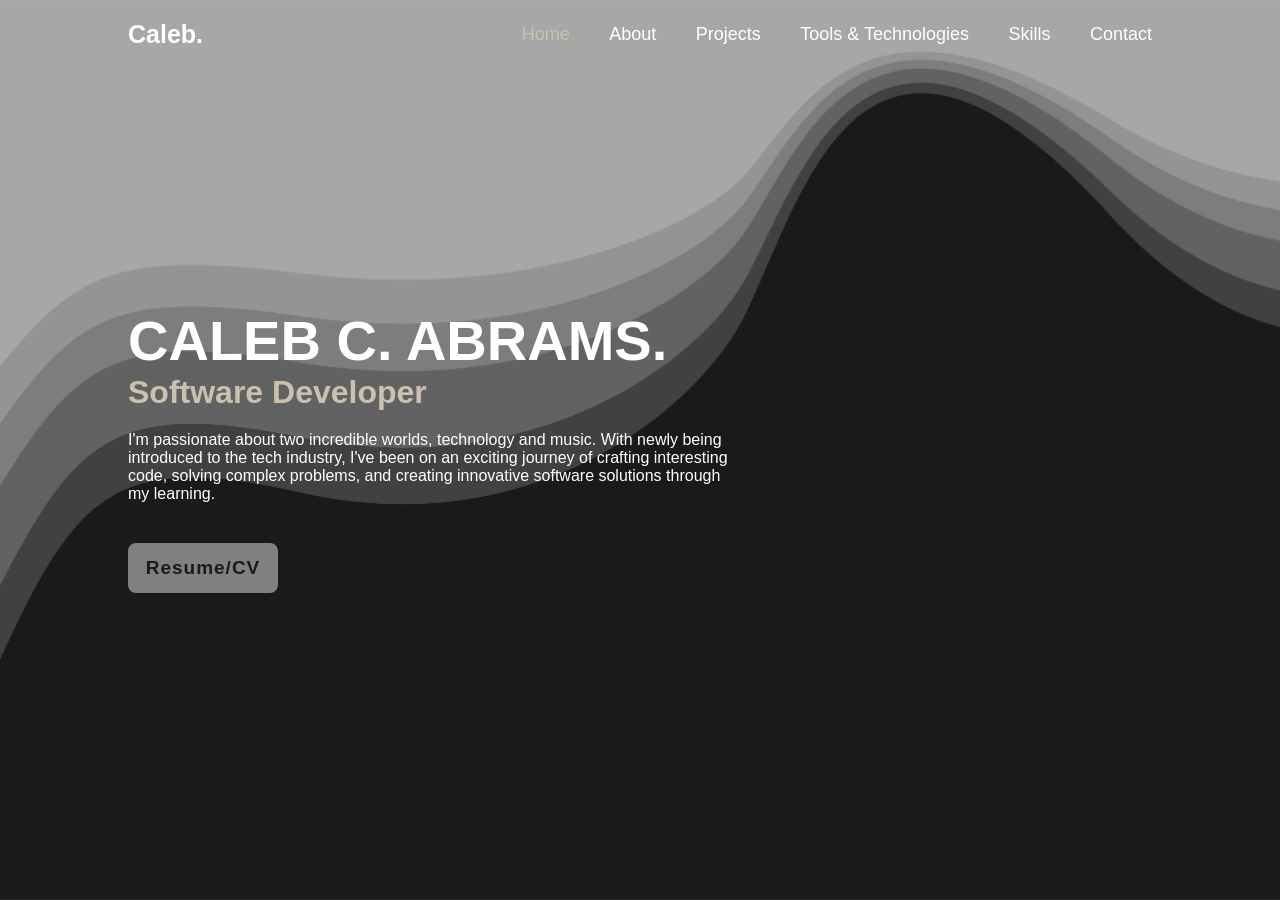
<file: index.html>
<!doctype html>
<html lang="en">
  <head>
    <meta charset="UTF-8" />
    <meta http-equiv="X-UA-Compatible" content="IE-edge" />
    <meta name="viewport" content="width=device-width, initial-scale=1.0" />
    <title>Caleb C. Abrams Personal Portfolio</title>
    <link rel="stylesheet" href="styles.css" />
  </head>
  <body>
    <header class="header">
      <a href="#" class="name-logo">Caleb.</a>
      <nav class="navbar">
        <a href="" class="active">Home</a>
        <a href="./about.html">About</a>
        <a href="./projects.html">Projects</a>
        <a href="./tools-and-technologies.html">Tools & Technologies</a>
        <a href="./skills.html">Skills</a>
        <a href="./contact.html">Contact</a>
      </nav>
    </header>
    <div class="home">
      <div class="home-info">
        <h1>CALEB C. ABRAMS.</h1>
        <h3>Software Developer</h3>
        <p>
          I'm passionate about two incredible worlds, technology and music. With
          newly being introduced to the tech industry, I've been on an exciting
          journey of crafting interesting code, solving complex problems, and
          creating innovative software solutions through my learning.
        </p>
        <div class="btn-box">
          <a
            href="./resume/caleb_abrams_resume.pdf"
            download="caleb_abrams_resume"
            >Resume/CV</a
          >
        </div>
      </div>
    </div>
  </body>
</html>
</file>
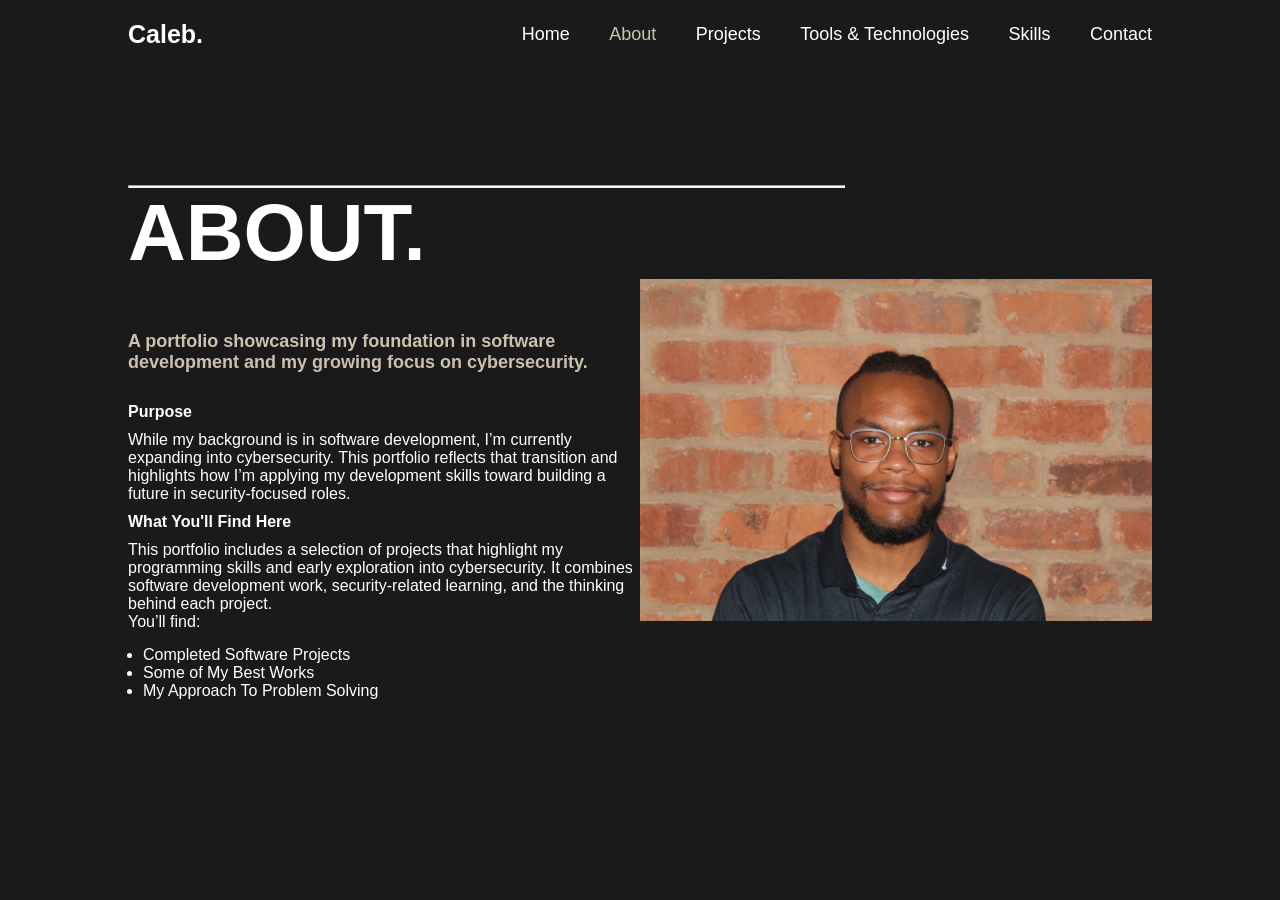
<file: about.html>
<!doctype html>
<html lang="en">
  <head>
    <meta charset="UTF-8" />
    <meta http-equiv="X-UA-Compatible" content="IE-edge" />
    <meta name="viewport" content="width=device-width, initial-scale=1.0" />
    <title>Caleb Abrams Personal Portfolio</title>
    <link rel="stylesheet" href="styles.css" />
  </head>
  <body>
    <header class="header">
      <a href="./index.html" class="name-logo">Caleb.</a>
      <nav class="navbar">
        <a href="./index.html">Home</a>
        <a href="" class="active">About</a>
        <a href="./projects.html">Projects</a>
        <a href="./tools-and-technologies.html">Tools & Technologies</a>
        <a href="./skills.html">Skills</a>
        <a href="./contact.html">Contact</a>
      </nav>
    </header>
    <div class="about">
      <img src="./img/Caleb_Abrams.JPG" alt="A headshot picture of Caleb Abrams" class="about-img" />
      <div class="about-info">
        <hr />
        <h1>ABOUT.</h1>
        <h3>
          A portfolio showcasing my foundation in software development and my
          growing focus on cybersecurity.
        </h3>
        <h4>Purpose</h4>
        <p>
          While my background is in software development, I’m currently
          expanding into cybersecurity. This portfolio reflects that transition
          and highlights how I’m applying my development skills toward building
          a future in security-focused roles.
        </p>
        <h4>What You'll Find Here</h4>
        <p>
          This portfolio includes a selection of projects that highlight my
          programming skills and early exploration into cybersecurity. It
          combines software development work, security-related learning, and the
          thinking behind each project.
        </p>
        <p>You’ll find:</p>
        <div class="activities">
          <ul>
            <li>Completed Software Projects</li>
            <li>Some of My Best Works</li>
            <li>My Approach To Problem Solving</li>
          </ul>
        </div>
      </div>
    </div>
  </body>
</html>
</file>
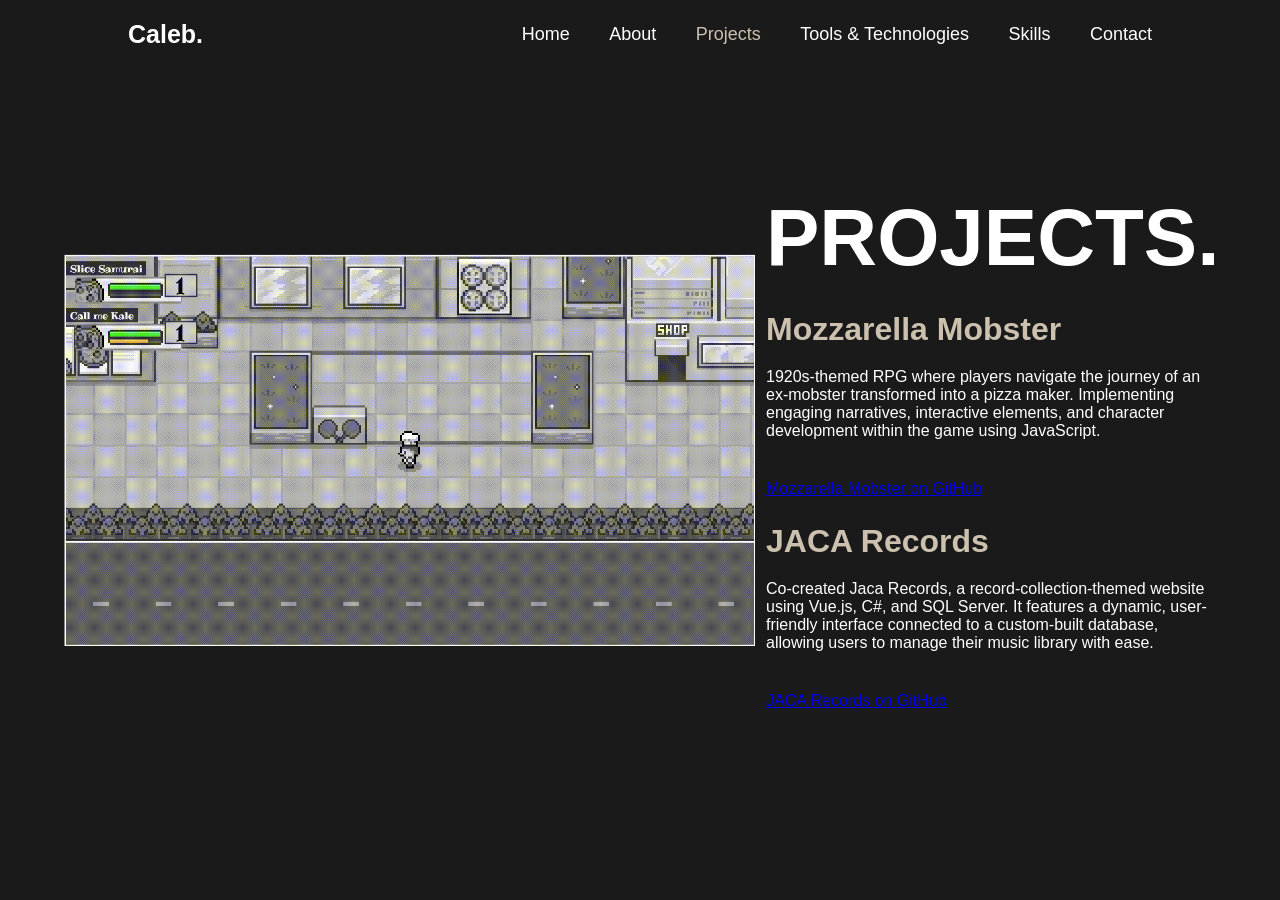
<file: projects.html>
<!doctype html>
<html lang="en">
  <head>
    <meta charset="UTF-8" />
    <meta http-equiv="X-UA-Compatible" content="IE-edge" />
    <meta name="viewport" content="width=device-width, initial-scale=1.0" />
    <title>Caleb Abrams Personal Portfolio</title>
    <link rel="stylesheet" href="styles.css" />
  </head>
  <body>
    <header class="header">
      <a href="./index.html" class="name-logo">Caleb.</a>
      <nav class="navbar">
        <a href="./index.html">Home</a>
        <a href="./about.html">About</a>
        <a href="" class="active">Projects</a>
        <a href="./tools-and-technologies.html">Tools & Technologies</a>
        <a href="./Skills.html">Skills</a>
        <a href="./contact.html">Contact</a>
      </nav>
    </header>
    <div class="projects">
      <img src="./img/short-mozz-gif.gif" alt="A preview GIF of the Mozzarella Mobster RPG game " class="projects-img">
      <div class="projects-info">
        <h1>PROJECTS.</h1>
        <h3>Mozzarella Mobster</h3>
        <p>
          1920s-themed RPG where players navigate the journey of an ex-mobster
          transformed into a pizza maker. Implementing engaging narratives,
          interactive elements, and character development within the game using
          JavaScript.
        </p>
        <a
          href="https://github.com/uknowgit882/Mozzarella-Mobster.git"
          target="_blank"
          >Mozzarella Mobster on GitHub</a
        >
        <h3>JACA Records</h3>
        <p>
          Co-created Jaca Records, a record-collection-themed website using
          Vue.js, C#, and SQL Server. It features a dynamic, user-friendly
          interface connected to a custom-built database, allowing users to
          manage their music library with ease.
        </p>
        <a
          href="https://github.com/uknowgit882/jaca-records-code.git"
          target="_blank"
          >JACA Records on GitHub</a
        >
      </div>
    </div>
  </body>
</html>
</file>
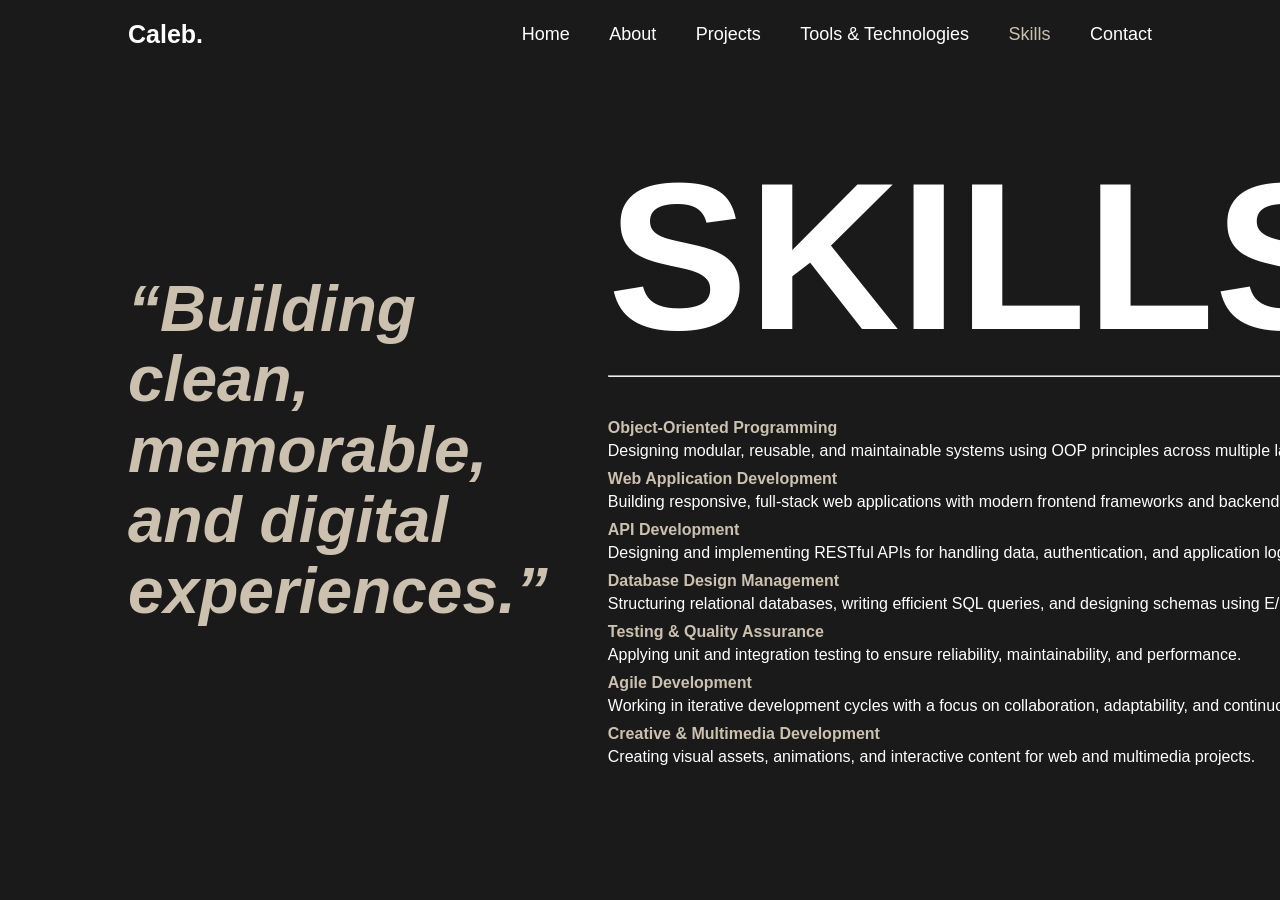
<file: skills.html>
<!doctype html>
<html lang="en">
  <head>
    <meta charset="UTF-8" />
    <meta http-equiv="X-UA-Compatible" content="IE-edge" />
    <meta name="viewport" content="width=device-width, initial-scale=1.0" />
    <title>Caleb Abrams Personal Portfolio</title>
    <link rel="stylesheet" href="styles.css" />
  </head>
  <body>
    <header class="header">
      <a href="./index.html" class="name-logo">Caleb.</a>
      <nav class="navbar">
        <a href="./index.html">Home</a>
        <a href="./about.html">About</a>
        <a href="./projects.html">Projects</a>
        <a href="./tools-and-technologies.html">Tools & Technologies</a>
        <a href="" class="active">Skills</a>
        <a href="./contact.html">Contact</a>
      </nav>
    </header>
    <div class="skills">
      <div class="skills-quote">
        <blockquote>
          <em>“Building clean, memorable, and digital experiences.”</em>
        </blockquote>
      </div>
      <div class="skills-info">
        <h1>SKILLS.</h1>
        <hr />
        <div class="skills-section">
          <div class="skills-list">
            <h3>Object-Oriented Programming</h3>
            <div class="skills-detail">
              <p>
                Designing modular, reusable, and maintainable systems using OOP
                principles across multiple languages.
              </p>
            </div>
          </div>
          <div class="skills-list">
            <h3>Web Application Development</h3>
            <div class="skills-detail">
              <p>
                Building responsive, full-stack web applications with modern
                frontend frameworks and backend APIs.
              </p>
            </div>
          </div>
          <div class="skills-list">
            <h3>API Development</h3>
            <div class="skills-detail">
              <p>
                Designing and implementing RESTful APIs for handling data,
                authentication, and application logic.
              </p>
            </div>
          </div>
          <div class="skills-list">
            <h3>Database Design Management</h3>
            <div class="skills-detail">
              <p>
                Structuring relational databases, writing efficient SQL queries,
                and designing schemas using E/R diagrams.
              </p>
            </div>
          </div>
          <div class="skills-list">
            <h3>Testing & Quality Assurance</h3>
            <div class="skills-detail">
              <p>
                Applying unit and integration testing to ensure reliability,
                maintainability, and performance.
              </p>
            </div>
          </div>
          <div class="skills-list">
            <h3>Agile Development</h3>
            <div class="skills-detail">
              <p>
                Working in iterative development cycles with a focus on
                collaboration, adaptability, and continuous improvement.
              </p>
            </div>
          </div>
          <div class="skills-list">
            <h3>Creative & Multimedia Development</h3>
            <div class="skills-detail">
              <p>
                Creating visual assets, animations, and interactive content for
                web and multimedia projects.
              </p>
            </div>
          </div>
        </div>
      </div>
    </div>
  </body>
</html>
</file>
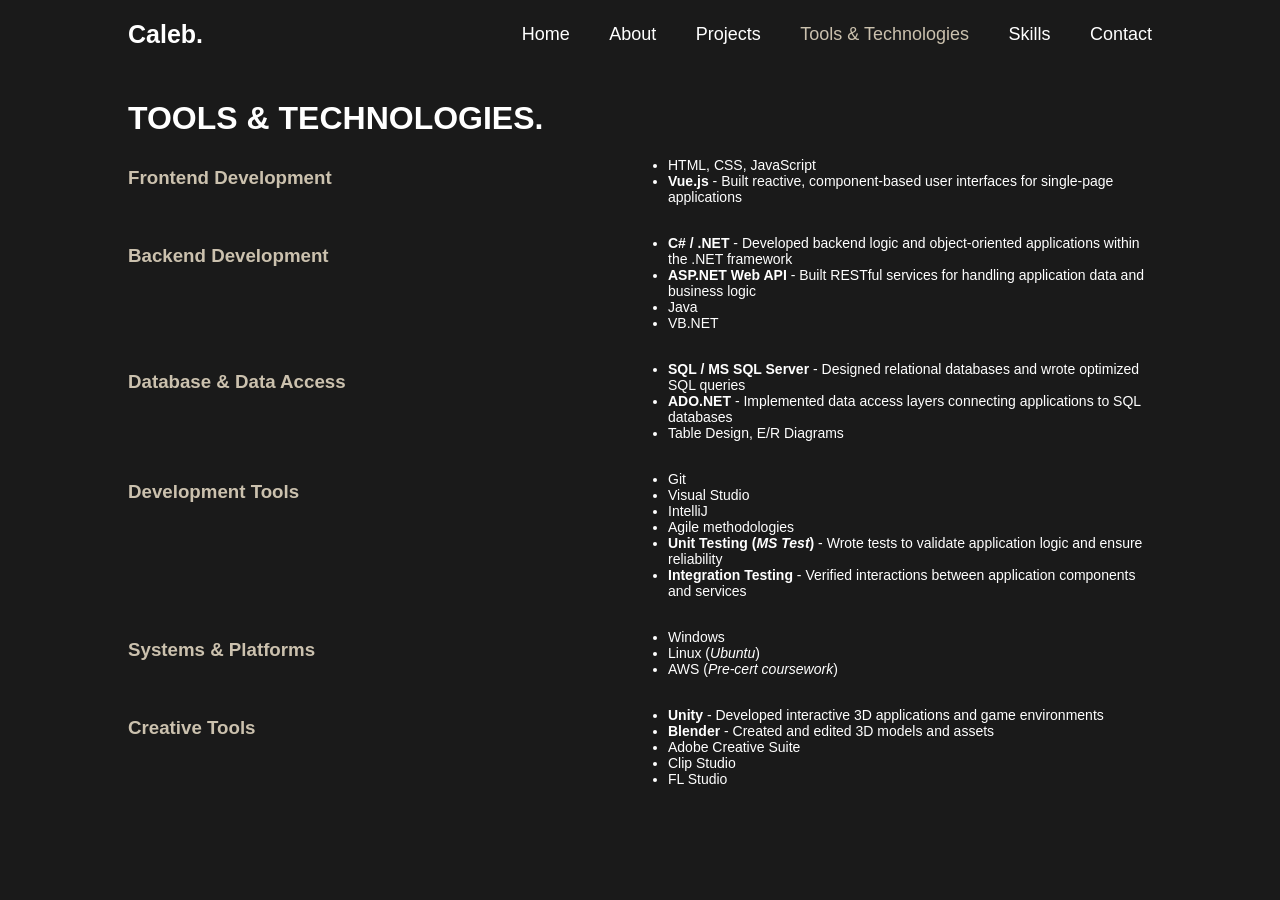
<file: tools-and-technologies.html>
<!doctype html>
<html lang="en">
  <head>
    <meta charset="UTF-8" />
    <meta http-equiv="X-UA-Compatible" content="IE-edge" />
    <meta name="viewport" content="width=device-width, initial-scale=1.0" />
    <title>Caleb Abrams Personal Portfolio</title>
    <link rel="stylesheet" href="styles.css" />
  </head>
  <body>
    <header class="header">
      <a href="./index.html" class="name-logo">Caleb.</a>
      <nav class="navbar">
        <a href="./index.html">Home</a>
        <a href="./about.html">About</a>
        <a href="./projects.html">Projects</a>
        <a href="" class="active">Tools & Technologies</a>
        <a href="./skills.html">Skills</a>
        <a href="./contact.html">Contact</a>
      </nav>
    </header>
    <div class="tools-and-tech">
      <div class="tools-and-tech-info">
        <h1>TOOLS & TECHNOLOGIES.</h1>
        <h3>Frontend Development</h3>
        <div class="tools-list">
          <ul>
            <li>HTML, CSS, JavaScript</li>
            <li><strong>Vue.js</strong> - Built reactive, component-based user interfaces for single-page applications</li>
          </ul>
        </div>
        <h3>Backend Development</h3>
        <div class="tools-list">
          <ul>
            <li><strong>C# / .NET</strong> - Developed backend logic and object-oriented applications within the .NET framework</li>
            <li><strong>ASP.NET Web API</strong> - Built RESTful services for handling application data and business logic</li>
            <li>Java</li>
            <li>VB.NET</li>
          </ul>
        </div>
        <h3>Database & Data Access</h3>
        <div class="tools-list">
          <ul>
            <li><strong>SQL / MS SQL Server</strong> - Designed relational databases and wrote optimized SQL queries</li>
            <li><strong>ADO.NET</strong> - Implemented data access layers connecting applications to SQL databases</li>
            <li>Table Design, E/R Diagrams</li>
          </ul>
        </div>
        <h3>Development Tools</h3>
        <div class="tools-list">
          <ul>
            <li>Git</li>
            <li>Visual Studio</li>
            <li>IntelliJ</li>
            <li>Agile methodologies</li>
            <li><strong>Unit Testing (<em>MS Test</em>)</strong> - Wrote tests to validate application logic and ensure reliability</li>
            <li><strong>Integration Testing</strong> - Verified interactions between application components and services</li>
          </ul>
        </div>
        <h3>Systems & Platforms</h3>
        <div class="tools-list">
          <ul>
            <li>Windows</li>
            <li>Linux (<em>Ubuntu</em>)</li>
            <li>AWS (<em>Pre-cert coursework</em>)</li>
          </ul>
        </div>
        <h3>Creative Tools</h3>
        <div class="tools-list">
          <ul>
            <li><strong>Unity</strong> - Developed interactive 3D applications and game environments</li>
            <li><strong>Blender</strong> - Created and edited 3D models and assets</li>
            <li>Adobe Creative Suite</li>
            <li>Clip Studio</li>
            <li>FL Studio</li>
          </ul>
        </div>
      </div>
    </div>
  </body>
</html>
</file>
<file: styles.css>
* {
  margin: 0;
  padding: 0;
  box-sizing: border-box;
  font-family: "Montserrat", sans-serif;
}

body {
  background: #1a1a1a;
  color: white;
}

hr {
  margin-bottom: 23px;
}

/* HEADER & NAVBAR */
.header {
  position: fixed;
  top: 0;
  left: 0;
  width: 100%;
  padding: 20px 10%;
  display: flex;
  justify-content: space-between;
  align-items: center;
  background: transparent;
  z-index: 100;
}

.name-logo {
  font-size: 25px;
  font-weight: 600;
  color: white;
  text-decoration: none;
}

.navbar a {
  font-size: 18px;
  font-weight: 500;
  color: white;
  text-decoration: none;
  margin-left: 35px;
  transition: 0.3s;
}

.navbar a:hover,
.navbar a.active {
  color: #cbc1ae;
}

/* BASE SECTIONS */
.home,
.about,
.projects,
.contact {
  display: flex;
  align-items: center;
  height: 100vh;
}

.home,
.about,
.contact {
  padding: 0 10%;
}

.about {
  flex-direction: row-reverse;
}

.projects {
  padding: 0 5%;
  justify-content: flex-end;
}

.tools-and-tech {
  min-height: 100vh;
  padding: 100px 10% 50px;
}

.skills {
  display: grid;
  grid-template-columns: 1fr 1.2fr;
  gap: 60px;
  min-height: 100vh;
  padding: 72px 10%;
  align-items: center;
}

.skills-quote {
  display: flex;
  align-items: center;
}

.skills-quote blockquote {
  font-size: clamp(2rem, 5vw, 5rem);
  font-weight: 700;
  line-height: 1.1;
  color: #cbc1ae;
  max-width: 500px;
}

/* IMAGES & BACKGROUNDS */
.home {
  background: url("./img/dr15.jpg") no-repeat center / cover;
}

.about-img {
  width: 50%;
}

.projects-img {
  width: 60%;
}

.contact {
  background: url("./img/vecteezy_black-and-white-gradient-grain-background-vintage-noise-loop_37267523.gif")
    no-repeat center / cover;
}

/* CONTENT WIDTHS */
.home-info,
.about-info,
.contact-info {
  max-width: 600px;
}

.about-info {
  margin-right: auto;
}

.projects-info {
  max-width: 450px;
  margin-left: auto;
}

.skills-info {
  max-width: 1300px;
  display: flex;
  flex-direction: column;
}

/* FONT */
.home-info h1,
.contact-info h1 {
  font-size: 56px;
}

.about-info h1,
.projects-info h1 {
  font-size: 80px;
}

.skills-info h1 {
  font-size: 210px;
}

.home-info h1,
.contact-info h1,
.about-info h1,
.projects-info h1,
.skills-info h1 {
  font-weight: 700;
  line-height: 1.2;
}

.home-info h3,
.contact-info h3,
.projects-info h3 {
  font-size: 32px;
  font-weight: 700;
  color: #cbc1ae;
}

.about-info h3 {
  color: #cbc1ae;
  font-size: 18px;
  margin: 50px 0 20px;
}

.projects-info h3 {
  margin-top: 25px;
}

.skills-info h3 {
  font-size: 16px;
}

.tools-and-tech-info h3,
.skills-info h3 {
  color: #cbc1ae;
  margin: 10px 0 5px;
}

.about-info h4 {
  padding: 10px 0;
}

.home-info p,
.projects-info p,
.contact-info p {
  font-size: 16px;
  margin: 20px 0 40px;
}

.skills-info p {
  font-size: 16px;
  margin: 2px 0 2.5px;
}

.skills-left-intro {
  max-width: 280px;
  margin-top: 40px;
  font-size: 1.1rem;
  line-height: 1.6;
  opacity: 0.85;
}

/* BUTTONS */
.btn-box {
  display: flex;
  width: 345px;
  height: 50px;
}

.form-container .btn-box {
  display: flex;
  justify-content: center;
}

.btn-box a {
  position: relative;
  display: inline-flex;
  justify-content: center;
  align-items: center;
  width: 150px;
  height: 100%;
  background: #808080;
  border: 2px solid #808080;
  border-radius: 8px;
  font-size: 19px;
  font-weight: 600;
  letter-spacing: 1px;
  color: #1a1a1a;
  text-decoration: none;
  overflow: hidden;
  z-index: 1;
}

.btn-box a::before {
  content: "";
  position: absolute;
  inset: 0;
  width: 0;
  background: white;
  z-index: -1;
  transition: 0.5s;
}

.btn-box a:hover::before {
  width: 100%;
}

/* LISTS */
.activities ul {
  padding: 15px;
}

.tools-list ul {
  padding-left: 18px;
  margin-bottom: 10px;
}

.tools-list li {
  font-size: 14px;
}

/* GRID TOOLS */
.tools-and-tech-info {
  display: grid;
  grid-template-columns: 1fr 1fr;
  gap: 20px;
}

.tools-and-tech-info h1 {
  grid-column: 1 / -1;
}

/* ABOUT DETAILS */
.about-info hr {
  width: 140%;
  height: 3px;
  background: white;
  margin-bottom: -0.5%;
}

.skills-info hr {
  width: 100%;
  margin-top: -1%;
  margin-bottom: 4%;
}

/* CONTACT */
.contact-soc {
  position: absolute;
  bottom: 130px;
  width: 150px;
  display: flex;
  justify-content: space-between;
}

.contact-soc a {
  position: relative;
  display: inline-flex;
  justify-content: center;
  align-items: center;
  width: 40px;
  height: 40px;
  border: 2px solid #808080;
  border-radius: 50%;
  font-size: 20px;
  color: #808080;
  text-decoration: none;
  overflow: hidden;
  z-index: 1;
}

.contact-soc a:hover {
  color: #1a1a1a;
}

.contact-soc a::before {
  content: "";
  position: absolute;
  inset: 0;
  width: 0;
  background: white;
  z-index: -1;
  transition: 0.5s;
}

.contact-soc a:hover::before {
  width: 100%;
}

/* FORM */
form {
  margin-left: auto;
}

.form-container {
  display: grid;
  width: 400px;
  margin-left: auto;
  margin-right: 50px;
  justify-items: center;
}

.form-container h1 {
  text-align: center;
  margin-bottom: 20px;
}

input,
textarea {
  width: 100%;
  font-size: 20px;
  padding: 16px;
  border-radius: 10px;
  border: 1px solid black;
  margin-bottom: 20px;
}

input:focus-within,
textarea:focus-within {
  outline: none;
  border: 3px solid #808080;
}

/* MEDIA QUERIES */
@media (max-width: 900px) {
  .about-info h1,
  .projects-info h1,
  .tools-and-tech-info h1,
  .skills-info h1 {
    font-size: 48px;
  }

  .home-info h1 {
    font-size: 42px;
  }
}

@media (max-width: 800px) {
  .navbar {
    flex-wrap: wrap;
    gap: 10px;
  }

  .navbar a {
    margin-left: 10px;
    font-size: 14px;
  }

  .home,
  .about,
  .projects,
  .tools-and-tech,
  .contact {
    height: auto;
    min-height: 100vh;
    padding: 120px 5% 50px;
  }
}

@media (max-width: 900px) {
  .skills {
    grid-template-columns: 1fr;
    gap: 40px;
  }

  .skills-quote {
    justify-content: center;
    text-align: center;
  }
}
</file>
